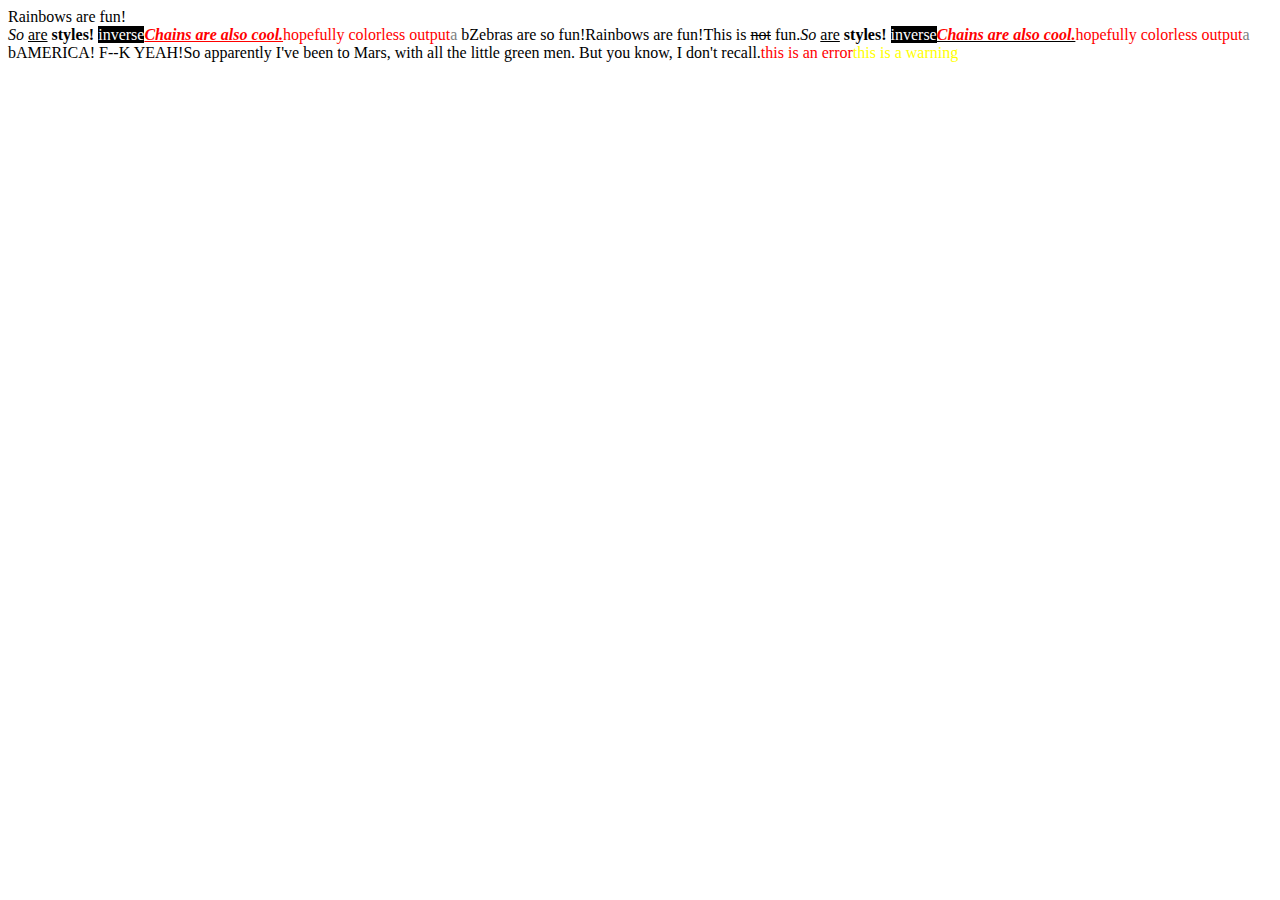
<file: my-portfolio-frontend/node_modules/grunt/node_modules/colors/example.html>
<!DOCTYPE HTML>
<html lang="en-us">
  <head>
    <meta http-equiv="Content-type" content="text/html; charset=utf-8">
    <title>Colors Example</title>
    <script src="colors.js"></script>
  </head>
  <body>
    <script>

    var test = colors.red("hopefully colorless output");

    document.write('Rainbows are fun!'.rainbow + '<br/>');
    document.write('So '.italic + 'are'.underline + ' styles! '.bold + 'inverse'.inverse); // styles not widely supported
    document.write('Chains are also cool.'.bold.italic.underline.red); // styles not widely supported
    //document.write('zalgo time!'.zalgo);
    document.write(test.stripColors);
    document.write("a".grey + " b".black);

    document.write("Zebras are so fun!".zebra);

    document.write(colors.rainbow('Rainbows are fun!'));
    document.write("This is " + "not".strikethrough + " fun.");

    document.write(colors.italic('So ') + colors.underline('are') + colors.bold(' styles! ') + colors.inverse('inverse')); // styles not widely supported
    document.write(colors.bold(colors.italic(colors.underline(colors.red('Chains are also cool.'))))); // styles not widely supported
    //document.write(colors.zalgo('zalgo time!'));
    document.write(colors.stripColors(test));
    document.write(colors.grey("a") + colors.black(" b"));

    colors.addSequencer("america", function(letter, i, exploded) {
      if(letter === " ") return letter;
      switch(i%3) {
        case 0: return letter.red;
        case 1: return letter.white;
        case 2: return letter.blue;
      }
    });

    colors.addSequencer("random", (function() {
      var available = ['bold', 'underline', 'italic', 'inverse', 'grey', 'yellow', 'red', 'green', 'blue', 'white', 'cyan', 'magenta'];

      return function(letter, i, exploded) {
        return letter === " " ? letter : letter[available[Math.round(Math.random() * (available.length - 1))]];
      };
    })());

    document.write("AMERICA! F--K YEAH!".america);
    document.write("So apparently I've been to Mars, with all the little green men. But you know, I don't recall.".random);

    //
    // Custom themes
    //

    colors.setTheme({
      silly: 'rainbow',
      input: 'grey',
      verbose: 'cyan',
      prompt: 'grey',
      info: 'green',
      data: 'grey',
      help: 'cyan',
      warn: 'yellow',
      debug: 'blue',
      error: 'red'
    });

    // outputs red text
    document.write("this is an error".error);

    // outputs yellow text
    document.write("this is a warning".warn);

    </script>
  </body>
</html>
</file>
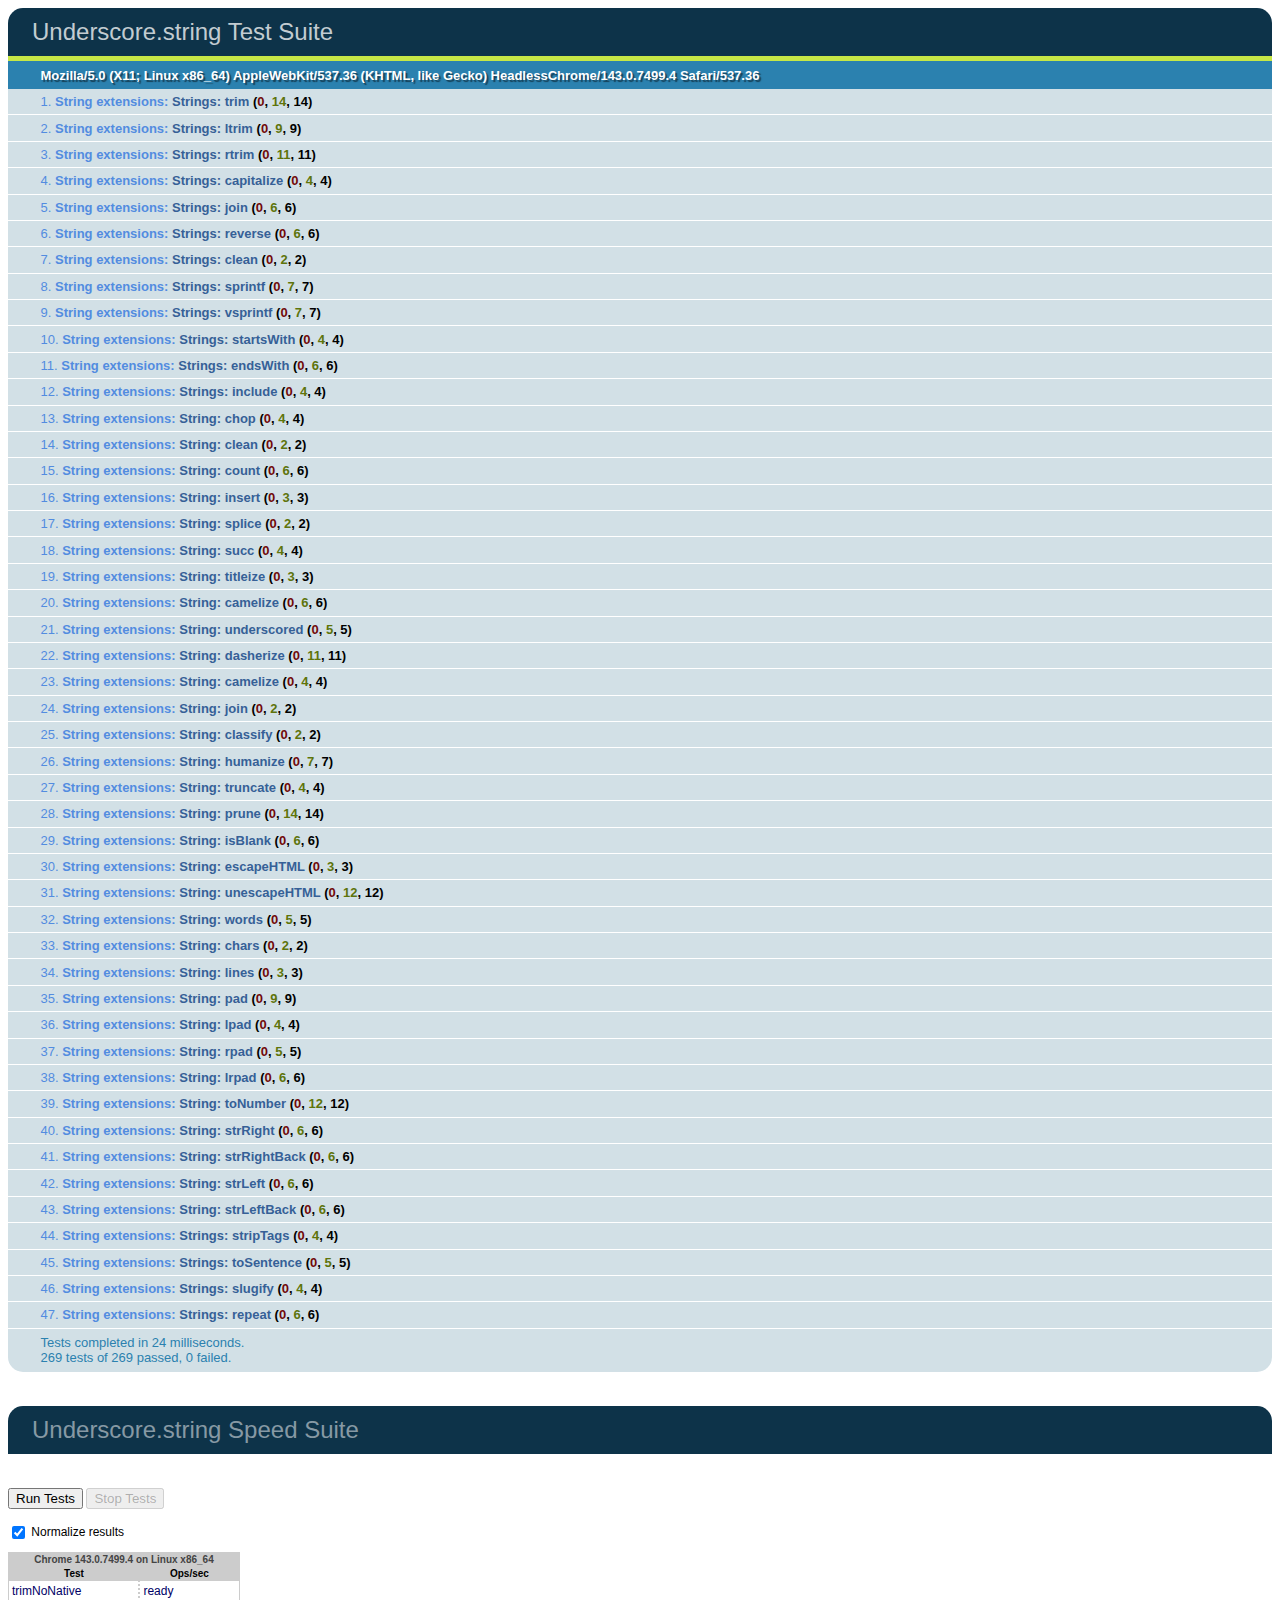
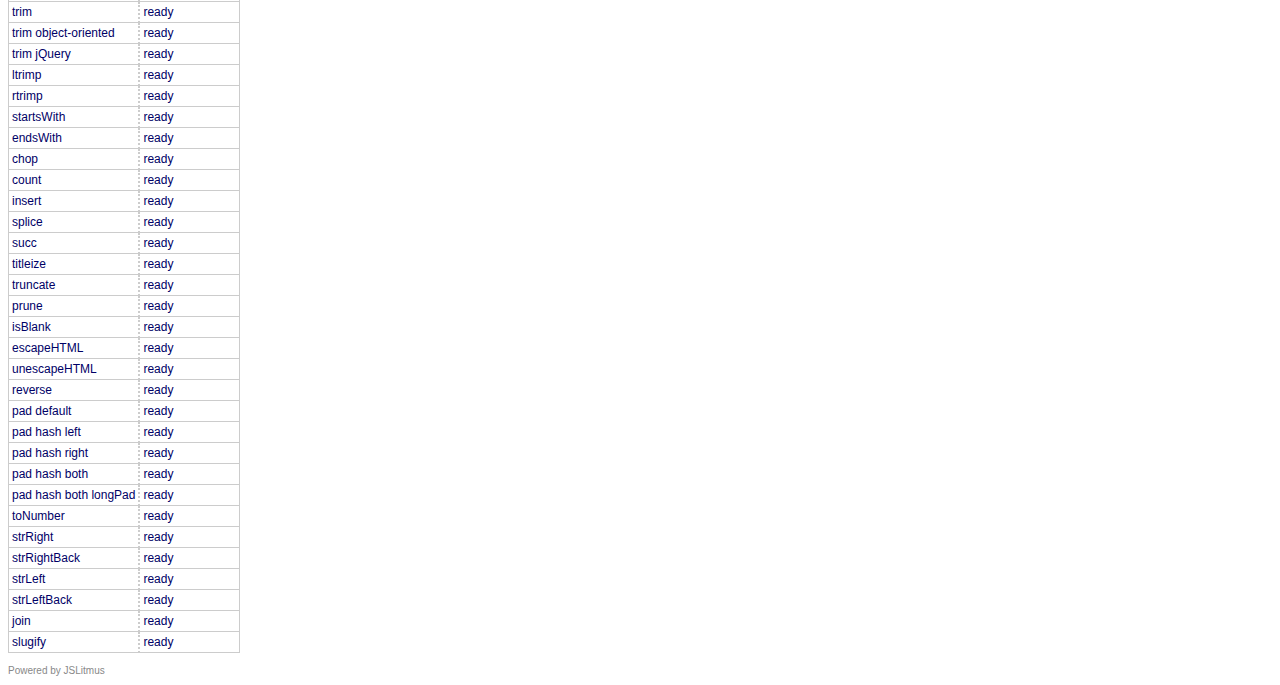
<file: my-portfolio-frontend/node_modules/grunt/node_modules/underscore.string/test/test.html>
<!DOCTYPE HTML>
<html>
<head>
  <meta charset="utf-8">
  <title>Underscore.strings Test Suite</title>
  <link rel="stylesheet" href="test_underscore/vendor/qunit.css" type="text/css" media="screen" />
  <script type="text/javascript" src="test_underscore/vendor/jquery.js"></script>
  <script type="text/javascript" src="test_underscore/vendor/qunit.js"></script>
  <script type="text/javascript" src="test_underscore/vendor/jslitmus.js"></script>
  <script type="text/javascript" src="underscore.js"></script>
  <script type="text/javascript" src="../lib/underscore.string.js"></script>
  <script type="text/javascript" src="strings.js"></script>
  <script type="text/javascript" src="speed.js"></script>
</head>
<body>
  <h1 id="qunit-header">Underscore.string Test Suite</h1>
  <h2 id="qunit-banner"></h2>
  <h2 id="qunit-userAgent"></h2>
  <ol id="qunit-tests"></ol>
  <br />
  <h1 class="qunit-header">Underscore.string Speed Suite</h1>
  <!-- <h2 class="qunit-userAgent">
    A representative sample of the functions are benchmarked here, to provide
    a sense of how fast they might run in different browsers.
    Each iteration runs on an array of 1000 elements.<br /><br />
    For example, the 'intersect' test measures the number of times you can
    find the intersection of two thousand-element arrays in one second.
  </h2> -->
  <br />
</body>
</html>
</file>
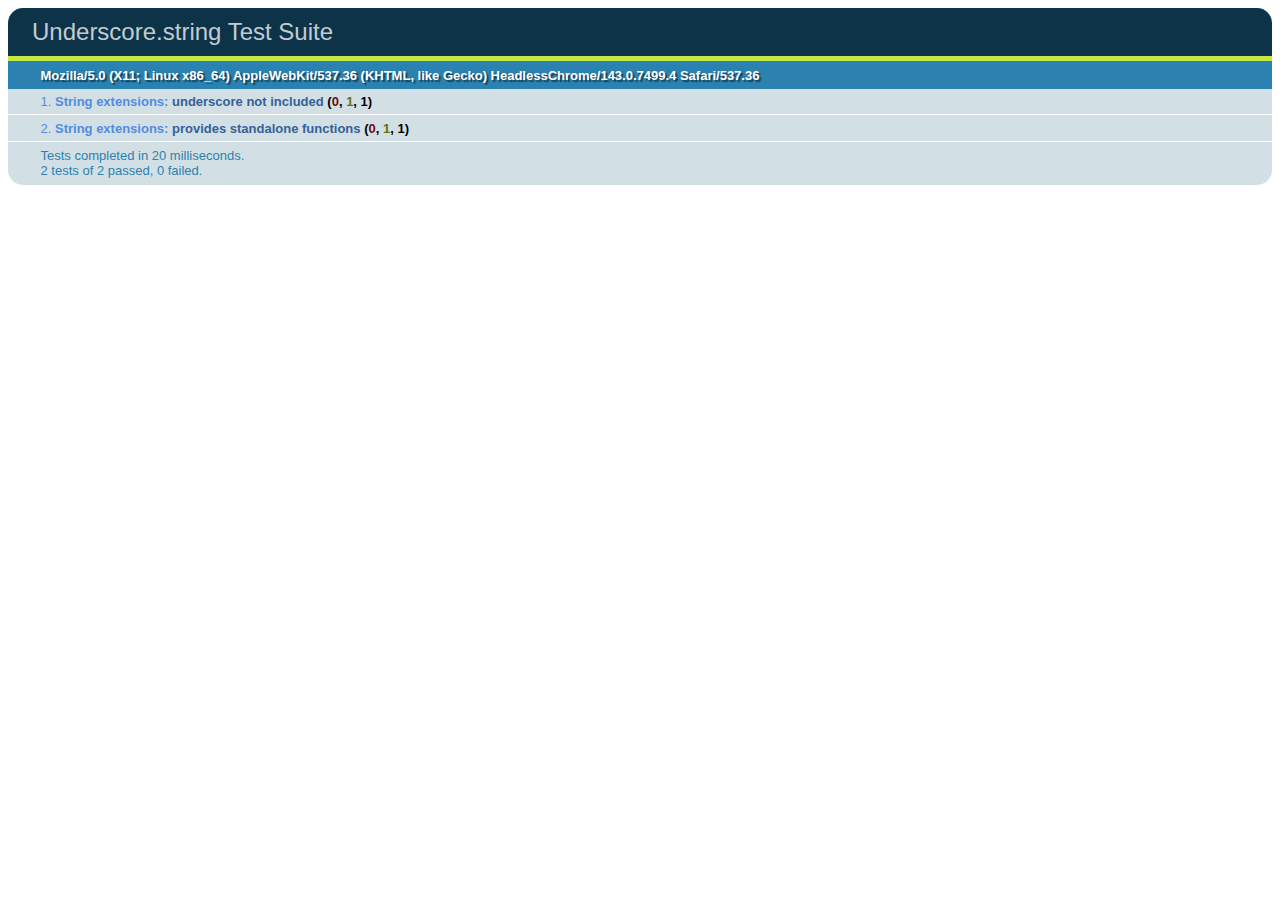
<file: my-portfolio-frontend/node_modules/grunt/node_modules/underscore.string/test/test_standalone.html>
<!DOCTYPE HTML>
<html>
<head>
  <title>Underscore.strings Test Suite</title>
  <link rel="stylesheet" href="test_underscore/vendor/qunit.css" type="text/css" media="screen" />
  <script type="text/javascript" src="test_underscore/vendor/jquery.js"></script>
  <script type="text/javascript" src="test_underscore/vendor/qunit.js"></script>
  <script type="text/javascript" src="../lib/underscore.string.js"></script>
  <script type="text/javascript" src="strings_standalone.js"></script>

</head>
<body>
  <h1 id="qunit-header">Underscore.string Test Suite</h1>
  <h2 id="qunit-banner"></h2>
  <h2 id="qunit-userAgent"></h2>
  <ol id="qunit-tests"></ol>
</body>
</html>
</file>
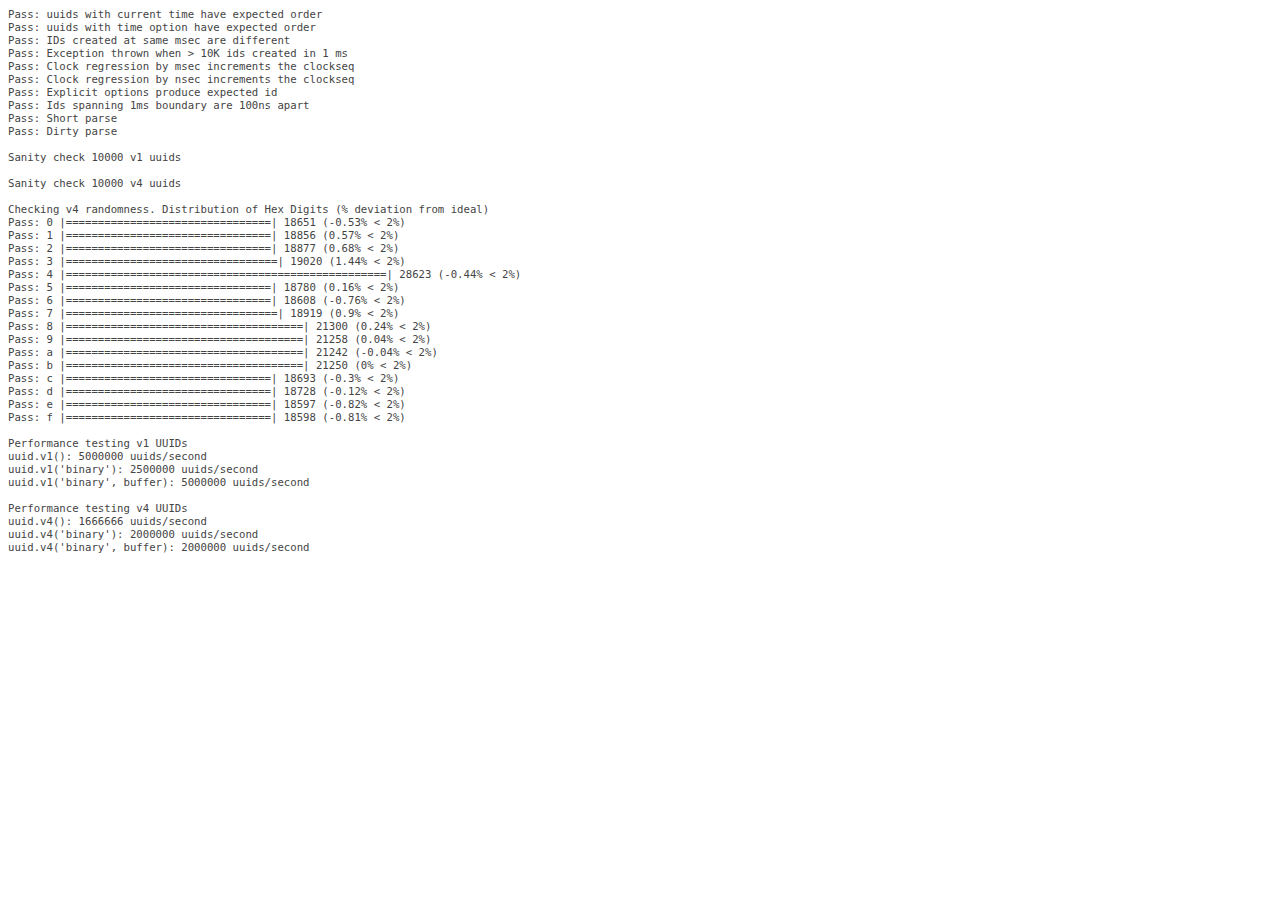
<file: my-portfolio-frontend/node_modules/ngrok/node_modules/node-uuid/test/test.html>
<html>
  <head>
    <style>
      div {
        font-family: monospace;
        font-size: 8pt;
      }
      div.log {color: #444;}
      div.warn {color: #550;}
      div.error {color: #800; font-weight: bold;}
    </style>
    <script src="../uuid.js"></script>
  </head>
  <body>
    <script src="./test.js"></script>
  </body>
</html>
</file>
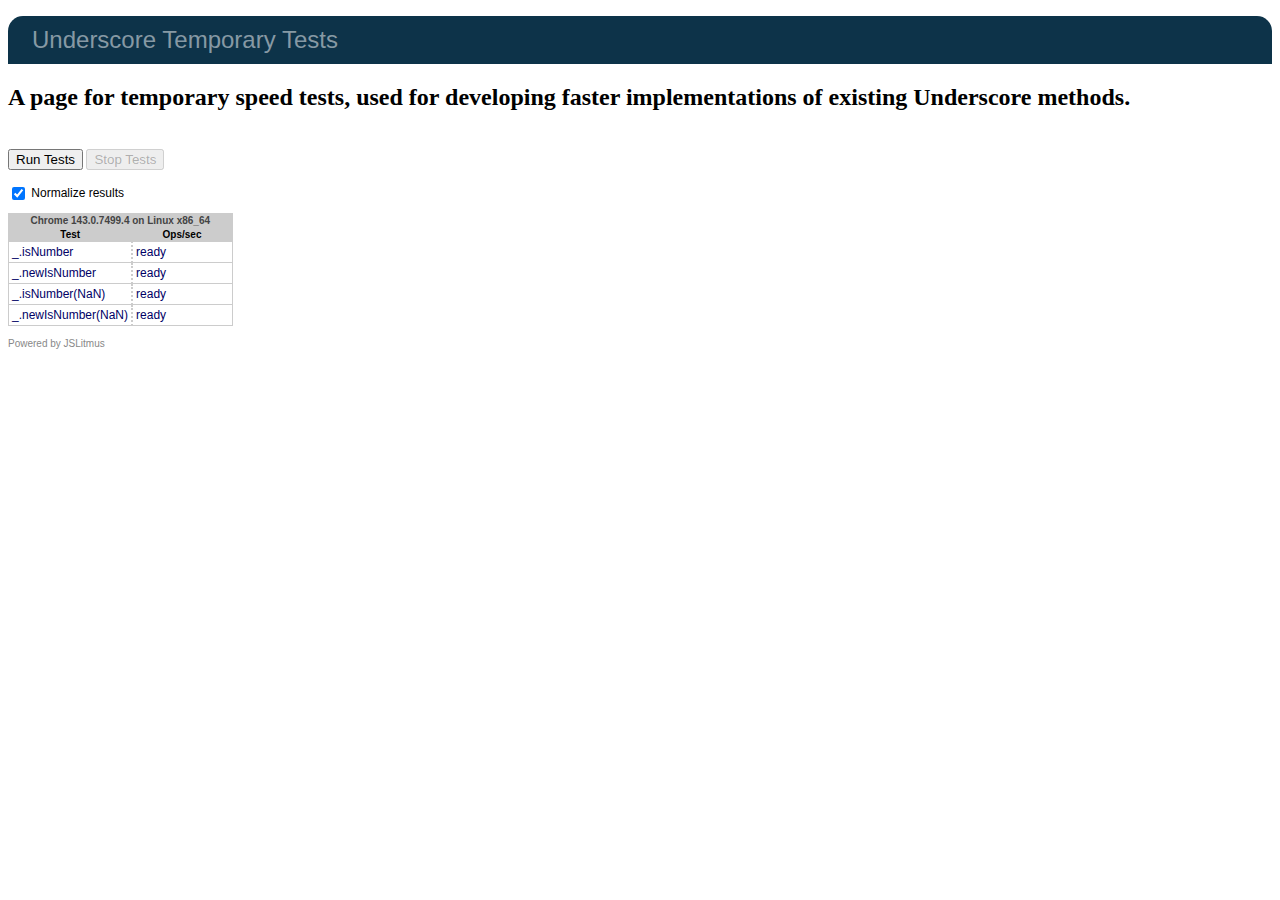
<file: my-portfolio-frontend/node_modules/grunt/node_modules/underscore.string/test/test_underscore/temp_tests.html>
<!DOCTYPE HTML>
<html>
<head>
  <title>Underscore Temporary Tests</title>
  <link rel="stylesheet" href="vendor/qunit.css" type="text/css" media="screen" />
  <script type="text/javascript" src="vendor/jquery.js"></script>
  <script type="text/javascript" src="vendor/jslitmus.js"></script>
  <script type="text/javascript" src="../underscore.js"></script>
  <script type="text/javascript" src="temp.js"></script>
</head>
<body>
  <h1 class="qunit-header">Underscore Temporary Tests</h1>
  <h2 class="qunit-userAgent">
    A page for temporary speed tests, used for developing faster implementations
    of existing Underscore methods.
  </h2>
  <br />
</body>
</html>
</file>
<file: my-portfolio-frontend/node_modules/grunt/node_modules/underscore.string/test/test_underscore/vendor/qunit.css>
/** Font Family and Sizes */

#qunit-tests, #qunit-header, .qunit-header, #qunit-banner, #qunit-testrunner-toolbar, #qunit-userAgent, #qunit-testresult {
	font-family: "Helvetica Neue Light", "HelveticaNeue-Light", "Helvetica Neue", Calibri, Helvetica, Arial;
}

#qunit-testrunner-toolbar, #qunit-userAgent, #qunit-testresult, #qunit-tests li { font-size: small; }
#qunit-tests { font-size: smaller; }


/** Resets */

#qunit-tests, #qunit-tests ol, #qunit-header, #qunit-banner, #qunit-userAgent, #qunit-testresult {
	margin: 0;
	padding: 0;
}


/** Header */

#qunit-header, .qunit-header {
	padding: 0.5em 0 0.5em 1em;

	color: #8699a4;
	background-color: #0d3349;

	font-size: 1.5em;
	line-height: 1em;
	font-weight: normal;

	border-radius: 15px 15px 0 0;
	-moz-border-radius: 15px 15px 0 0;
	-webkit-border-top-right-radius: 15px;
	-webkit-border-top-left-radius: 15px;
}

#qunit-header a {
	text-decoration: none;
	color: #c2ccd1;
}

#qunit-header a:hover,
#qunit-header a:focus {
	color: #fff;
}

#qunit-banner {
	height: 5px;
}

#qunit-testrunner-toolbar {
	padding: 0em 0 0.5em 2em;
}

#qunit-userAgent {
	padding: 0.5em 0 0.5em 2.5em;
	background-color: #2b81af;
	color: #fff;
	text-shadow: rgba(0, 0, 0, 0.5) 2px 2px 1px;
}


/** Tests: Pass/Fail */

#qunit-tests {
	list-style-position: inside;
}

#qunit-tests li {
	padding: 0.4em 0.5em 0.4em 2.5em;
	border-bottom: 1px solid #fff;
	list-style-position: inside;
}

#qunit-tests li strong {
	cursor: pointer;
}

#qunit-tests ol {
	margin-top: 0.5em;
	padding: 0.5em;

	background-color: #fff;

	border-radius: 15px;
	-moz-border-radius: 15px;
	-webkit-border-radius: 15px;

	box-shadow: inset 0px 2px 13px #999;
	-moz-box-shadow: inset 0px 2px 13px #999;
	-webkit-box-shadow: inset 0px 2px 13px #999;
}

#qunit-tests table {
	border-collapse: collapse;
	margin-top: .2em;
}

#qunit-tests th {
	text-align: right;
	vertical-align: top;
	padding: 0 .5em 0 0;
}

#qunit-tests td {
	vertical-align: top;
}

#qunit-tests pre {
	margin: 0;
	white-space: pre-wrap;
	word-wrap: break-word;
}

#qunit-tests del {
	background-color: #e0f2be;
	color: #374e0c;
	text-decoration: none;
}

#qunit-tests ins {
	background-color: #ffcaca;
	color: #500;
	text-decoration: none;
}

/*** Test Counts */

#qunit-tests b.counts                       { color: black; }
#qunit-tests b.passed                       { color: #5E740B; }
#qunit-tests b.failed                       { color: #710909; }

#qunit-tests li li {
	margin: 0.5em;
	padding: 0.4em 0.5em 0.4em 0.5em;
	background-color: #fff;
	border-bottom: none;
	list-style-position: inside;
}

/*** Passing Styles */

#qunit-tests li li.pass {
	color: #5E740B;
	background-color: #fff;
	border-left: 26px solid #C6E746;
}

#qunit-tests .pass                          { color: #528CE0; background-color: #D2E0E6; }
#qunit-tests .pass .test-name               { color: #366097; }

#qunit-tests .pass .test-actual,
#qunit-tests .pass .test-expected           { color: #999999; }

#qunit-banner.qunit-pass                    { background-color: #C6E746; }

/*** Failing Styles */

#qunit-tests li li.fail {
	color: #710909;
	background-color: #fff;
	border-left: 26px solid #EE5757;
}

#qunit-tests .fail                          { color: #000000; background-color: #EE5757; }
#qunit-tests .fail .test-name,
#qunit-tests .fail .module-name             { color: #000000; }

#qunit-tests .fail .test-actual             { color: #EE5757; }
#qunit-tests .fail .test-expected           { color: green;   }

#qunit-banner.qunit-fail,
#qunit-testrunner-toolbar                   { background-color: #EE5757; }


/** Footer */

#qunit-testresult {
	padding: 0.5em 0.5em 0.5em 2.5em;

	color: #2b81af;
	background-color: #D2E0E6;

	border-radius: 0 0 15px 15px;
	-moz-border-radius: 0 0 15px 15px;
	-webkit-border-bottom-right-radius: 15px;
	-webkit-border-bottom-left-radius: 15px;
}

/** Fixture */

#qunit-fixture {
	position: absolute;
	top: -10000px;
	left: -10000px;
}
</file>
